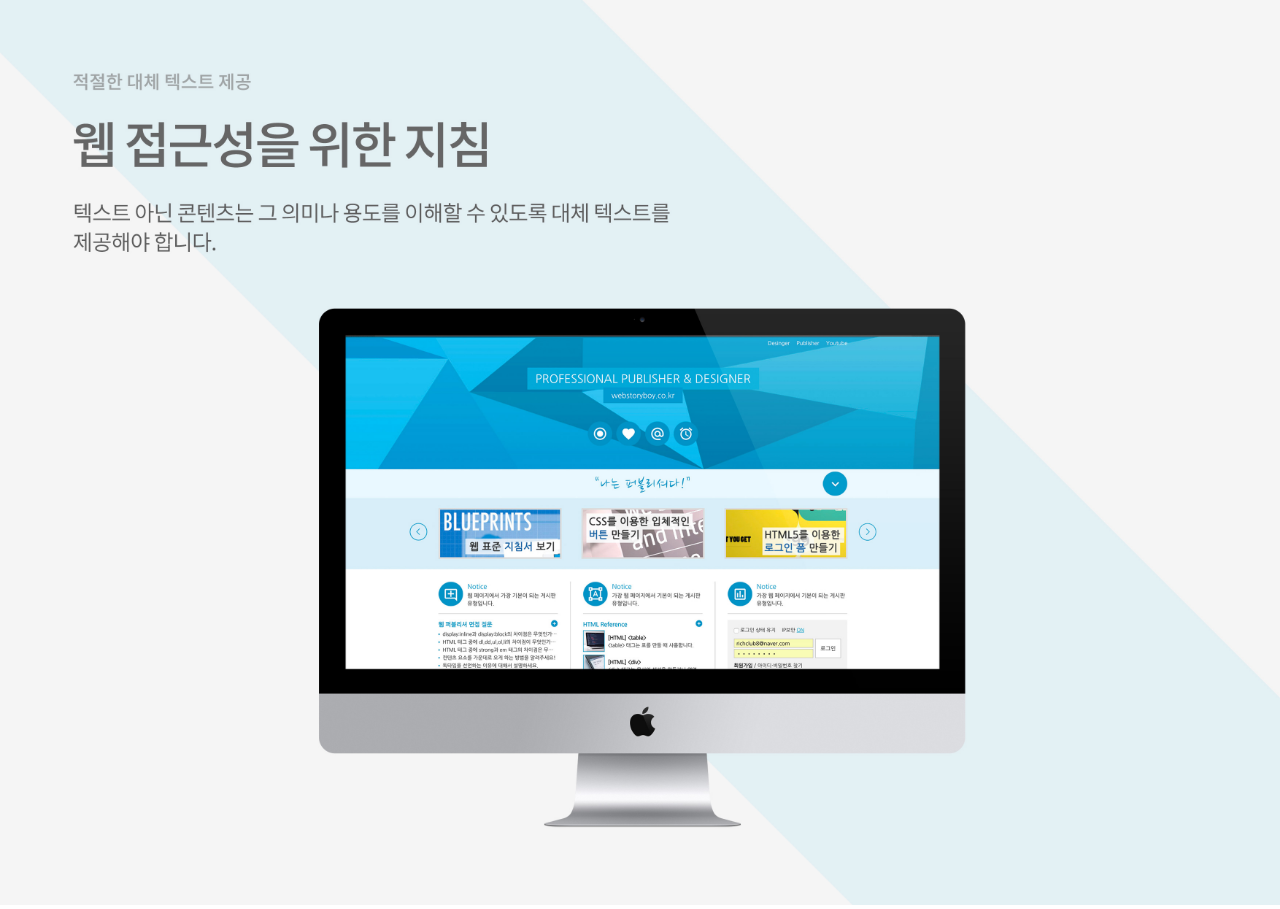
<file: html/web/sample_popup.html>
<!DOCTYPE html>
<html lang="ko">
<head>
    <meta charset="UTF-8">
    <meta name="author" content="webstoryboy">
    <meta name="description" content="웹 표준을 준수한 사이트 예제입니다.">
    <meta name="keywords" content="웹표준, 웹접근성, 샘플사이트">
    <meta name="generator" content="brackets">
    <title>WEBSTANDARD SITE</title>
    <style>
        * {margin: 0; padding: 0;}
        img {width: 100%;}
    </style>
</head>
<body>
    <div>
        <img src="img/webstandard2.jpg" alt="웹표준2">
    </div>
</body>
</html>
</file>
